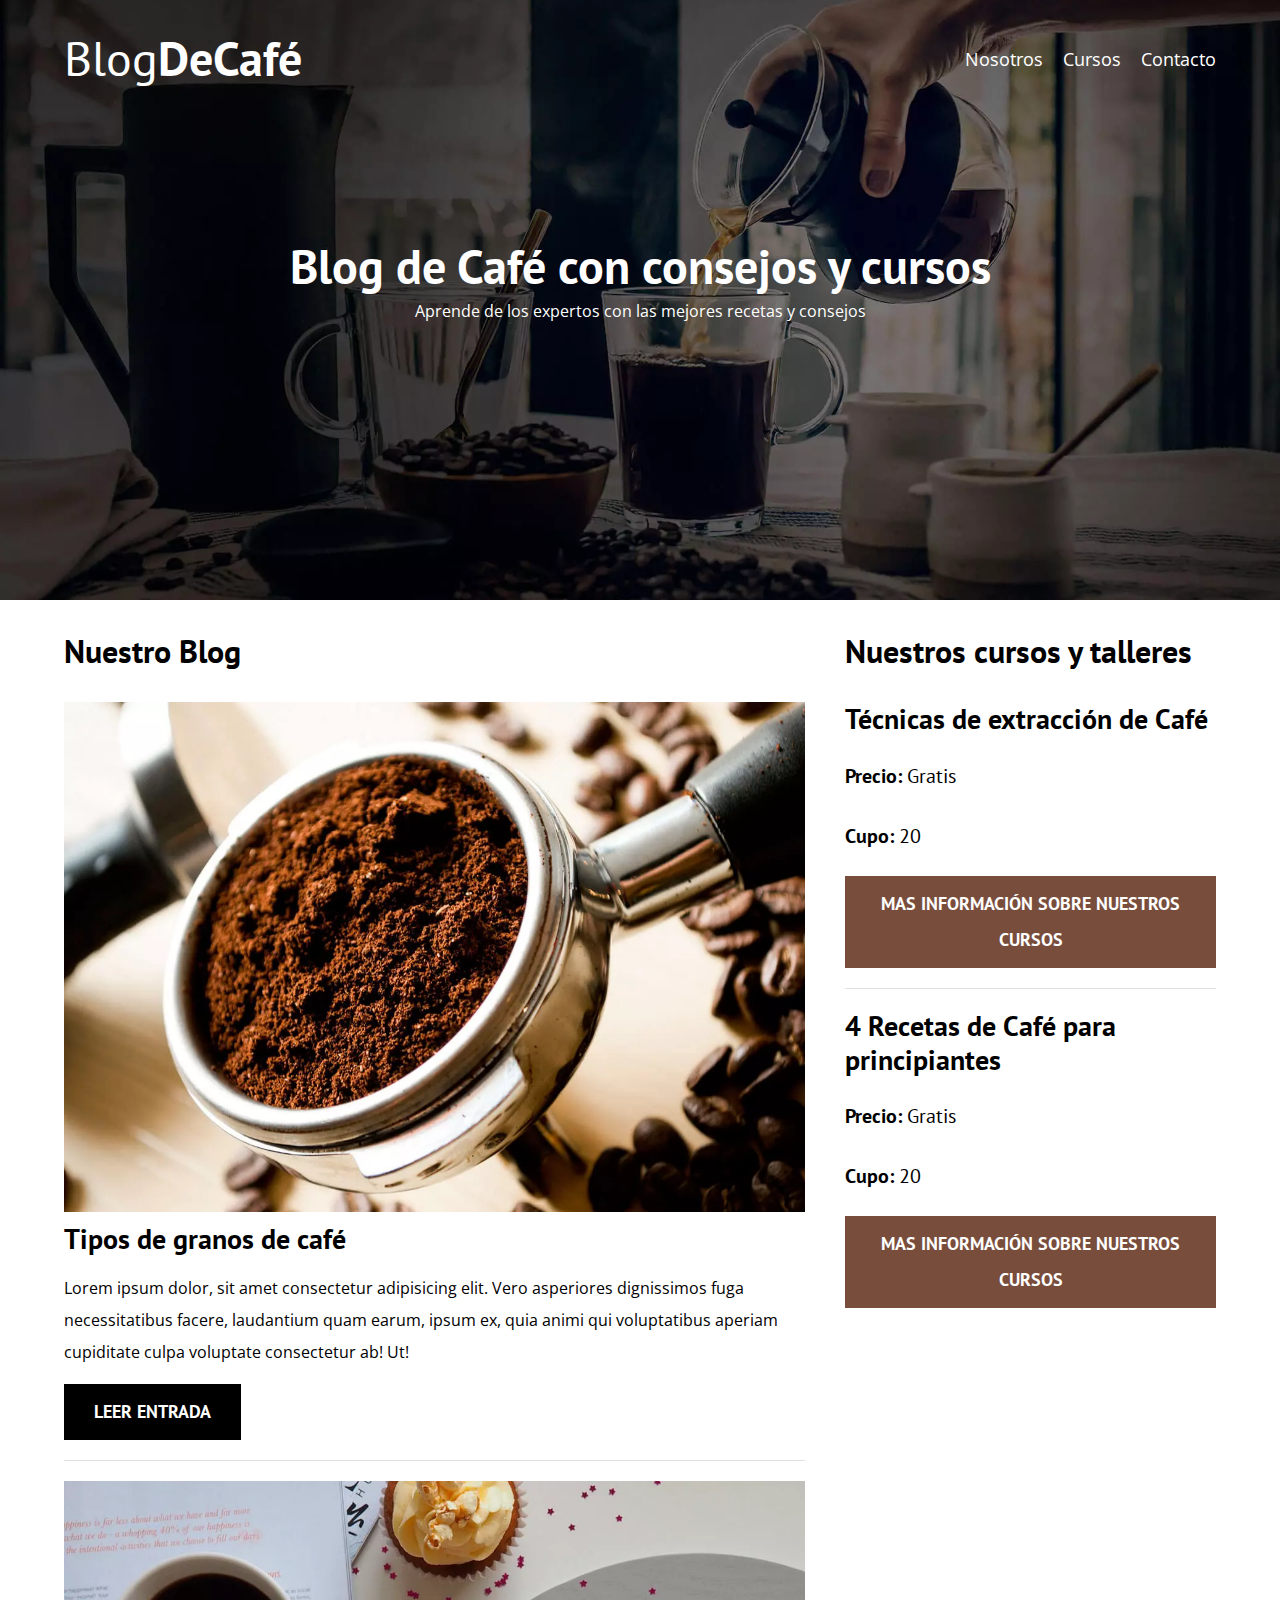
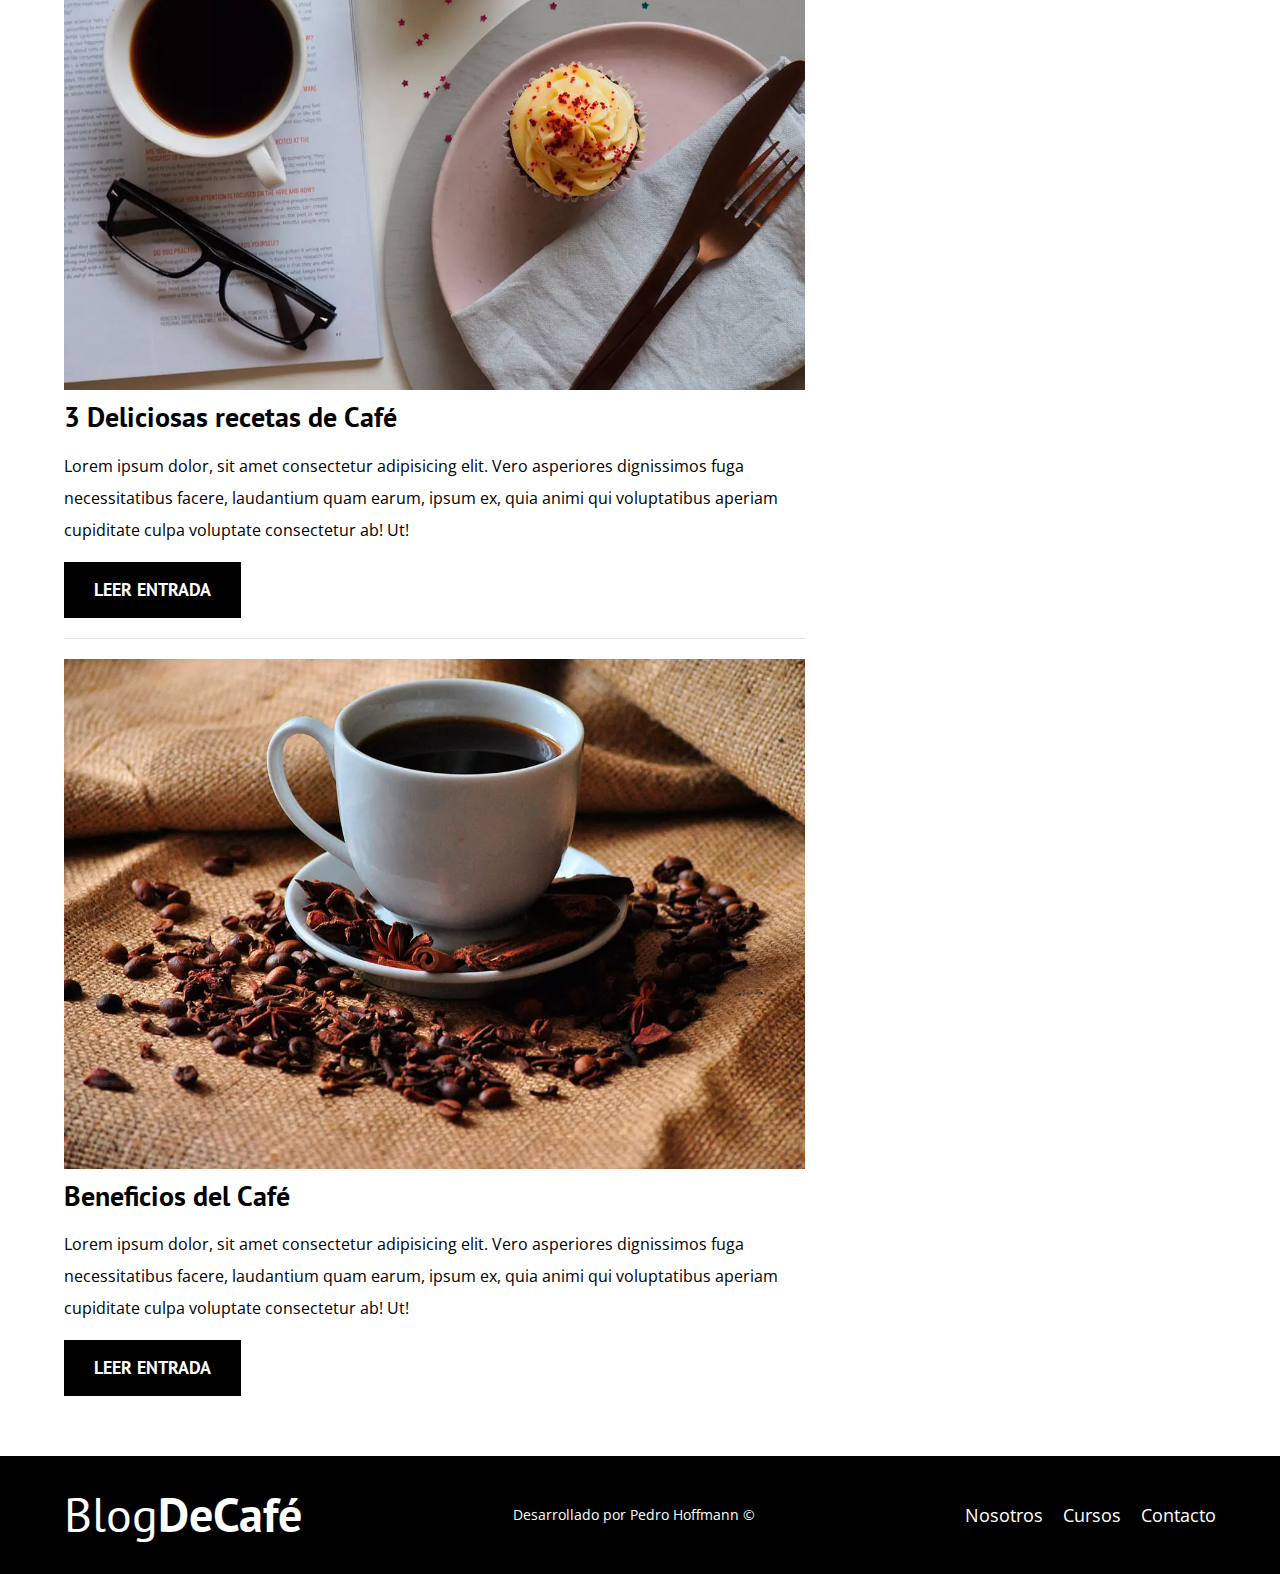
<file: index.html>
<!DOCTYPE html>
<html lang="en">
<head>
    <meta charset="UTF-8">
    <meta name="viewport" content="width=device-width, initial-scale=1.0">
    <title>Blog de Café</title>
    <meta name="description" content="Pagina Web de Blog de Café">

    <!-- Prefetch -->
    <link rel="prefetch" href="nosotros.html" as="document">
    <meta http-equiv="X-UA-Compatible" content="IE=edge">
    <!-- Preload -->
    <link rel="preload" href="css/normalize.css" as="style">
    <link rel="stylesheet" href="css/normalize.css">

    <link rel="preload" href="css/styles.css" as="style">
    <link rel="stylesheet" href="css/styles.css">

    <link rel="preload" href="https://fonts.googleapis.com/css2?family=Open+Sans&family=PT+Sans:wght@400;700&display=swap" crossorigin="crossorigin" as="font" >
    <link href="https://fonts.googleapis.com/css2?family=Open+Sans&family=PT+Sans:wght@400;700&display=swap" rel="stylesheet">
    
</head>
<body>
    
    <header class="header">
        <div class="contenedor">
            <div class="barra">
                <a class="logo" href="index.html" >
                    <h1 class="logo__nombre no-margin centrar-texto">Blog<span class="logo__bold">DeCafé</span></h1>
                </a>
                <nav class="navegacion">
                    <a href="nosotros.html" class="navegacion__enlace">Nosotros</a>
                    <a href="cursos.html" class="navegacion__enlace">Cursos</a>
                    <a href="contacto.html" class="navegacion__enlace">Contacto</a>
                </nav>
                
            </div>
        </div>       

        <div class="header_texto">
            <h1 class="no-margin">Blog de Café con consejos y cursos</h1>
            <p class="no-margin">Aprende de los expertos con las mejores recetas y consejos</p>
        </div>
    </header>

    <div class="contenedor contenido-principal">
        <main class="blog">
            <h3>Nuestro Blog</h3>

            <article class="entrada">
                <div class="entrada__imagen">
                    <picture>
                        <source loading="lazy" srcset="img/blog1.webp" type="image/webp">
                        <img loading="lazy" src="/img/blog1.jpg" alt="imagen blog">
                    </picture>    
                </div>

                <div class="entrada__contenido">
                    <h4 class="no-margin">Tipos de granos de café</h4>
                    <p>Lorem ipsum dolor, sit amet consectetur adipisicing elit. Vero asperiores dignissimos fuga necessitatibus facere, laudantium quam earum, ipsum ex, quia animi qui voluptatibus aperiam cupiditate culpa voluptate consectetur ab! Ut!</p>
                    <a href="entrada.html" class="boton boton--primario">Leer Entrada</a>
                </div>
            </article> <!--Entrada Blog 1-->

            <article class="entrada">
                <div class="entrada__imagen">
                    <picture>
                        <source loading="lazy" srcset="img/blog2.webp" type="image/webp">
                        <img loading="lazy" src="/img/blog2.jpg" alt="imagen blog">
                    </picture>
                </div>

                <div class="entrada__contenido">
                    <h4 class="no-margin">3 Deliciosas recetas de Café</h4>
                    <p>Lorem ipsum dolor, sit amet consectetur adipisicing elit. Vero asperiores dignissimos fuga necessitatibus facere, laudantium quam earum, ipsum ex, quia animi qui voluptatibus aperiam cupiditate culpa voluptate consectetur ab! Ut!</p>
                    <a href="entrada2.html" class="boton boton--primario">Leer Entrada</a>
                </div>
            </article> <!--Entrada Blog 2-->

            <article class="entrada">
                <div class="entrada__imagen">
                    <picture>
                        <source loading="lazy" srcset="img/blog3.webp" type="image/webp">
                        <img loading="lazy" src="/img/blog3.jpg" alt="imagen blog">
                    </picture>
                </div>

                <div class="entrada__contenido">
                    <h4 class="no-margin">Beneficios del Café</h4>
                    <p>Lorem ipsum dolor, sit amet consectetur adipisicing elit. Vero asperiores dignissimos fuga necessitatibus facere, laudantium quam earum, ipsum ex, quia animi qui voluptatibus aperiam cupiditate culpa voluptate consectetur ab! Ut!</p>
                    <a href="entrada3.html" class="boton boton--primario">Leer Entrada</a>
                </div>
            </article> <!--Entrada Blog 3-->
        </main>

        <aside class="sidebar">
            <h3>Nuestros cursos y talleres</h3>

            <ul class="cursos no-padding">
                <li class="widget-curso">
                    <h4 class="no-margin">Técnicas de extracción de Café</h4>
                    <p class="widget-curso__label">Precio:
                        <span class="widget-curso__info">Gratis</span>
                    </p>
                    <p class="widget-curso__label">Cupo:
                        <span class="widget-curso__info">20</span>
                    </p>
                    <a href="entrada.html" class="boton boton--secundario">Mas Información sobre nuestros cursos</a>
                </li>

                <li class="widget-curso">
                    <h4 class="no-margin">4 Recetas de Café para principiantes</h4>
                    <p class="widget-curso__label">Precio:
                        <span class="widget-curso__info">Gratis</span>
                    </p>
                    <p class="widget-curso__label">Cupo:
                        <span class="widget-curso__info">20</span>
                    </p>
                    <a href="entrada.html" class="boton boton--secundario">Mas Información sobre nuestros cursos</a>
                </li>
            </ul>
        </aside>
    </div>

    <footer class="footer">
        <div class="contenedor">
            <div class="barra">
                <a class="logo" href="index.html" >
                    <h1 class="logo__nombre no-margin centrar-texto">Blog<span class="logo__bold">DeCafé</span></h1>
                </a>
                <div class="copyright">
                    <p>Desarrollado por Pedro Hoffmann &copy;</p>
                </div>
                <nav class="navegacion">
                    <a href="nosotros.html" class="navegacion__enlace">Nosotros</a>
                    <a href="cursos.html" class="navegacion__enlace">Cursos</a>
                    <a href="contacto.html" class="navegacion__enlace">Contacto</a>
                </nav>
                
            </div>
        </div>
    </footer>

    <script src="js/modernizr.js"></script>

</body>
</html>
</file>
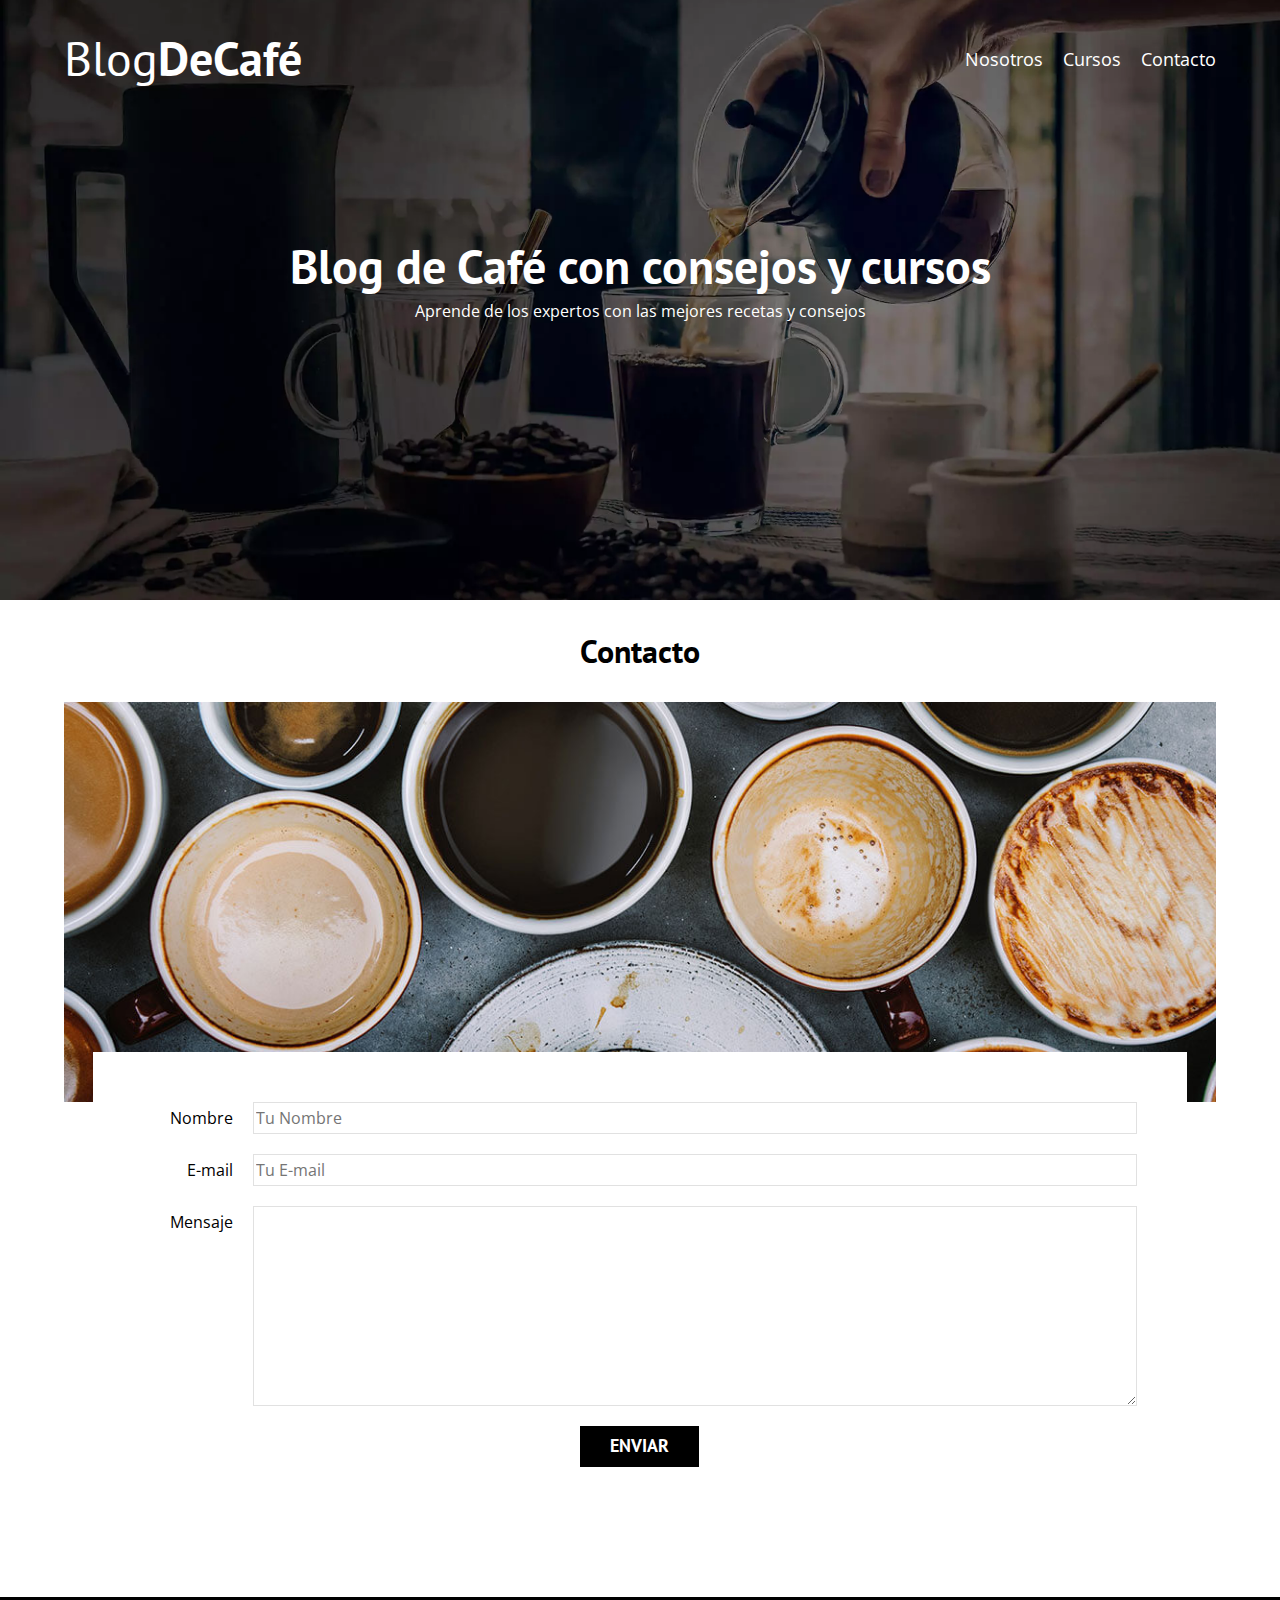
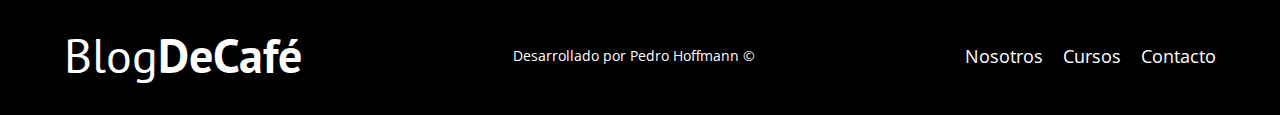
<file: contacto.html>
<!DOCTYPE html>
<html lang="en">
<head>
    <meta charset="UTF-8">
    <meta http-equiv="X-UA-Compatible" content="IE=edge">
    <meta name="viewport" content="width=device-width, initial-scale=1.0">
    <title>Blog de Café</title>
    <link rel="stylesheet" href="css/normalize.css">
    <link rel="stylesheet" href="css/styles.css">
    <link rel="preconnect" href="https://fonts.googleapis.com">
    <link rel="preconnect" href="https://fonts.gstatic.com" crossorigin>
    <link href="https://fonts.googleapis.com/css2?family=Open+Sans&family=PT+Sans:wght@400;700&display=swap" rel="stylesheet">
</head>
<body>
    
    <header class="header">
        <div class="contenedor">
            <div class="barra">
                <a class="logo" href="index.html" >
                    <h1 class="logo__nombre no-margin centrar-texto">Blog<span class="logo__bold">DeCafé</span></h1>
                </a>
                <nav class="navegacion">
                    <a href="nosotros.html" class="navegacion__enlace">Nosotros</a>
                    <a href="cursos.html" class="navegacion__enlace">Cursos</a>
                    <a href="contacto.html" class="navegacion__enlace">Contacto</a>
                </nav>
                
            </div>
        </div>       

        <div class="header_texto">
            <h1 class="no-margin">Blog de Café con consejos y cursos</h1>
            <p class="no-margin">Aprende de los expertos con las mejores recetas y consejos</p>
        </div>
    </header>

    <main class="contenedor">
        <h3 class="centrar-texto">Contacto</h3>

        <div class="contacto-bg"></div>
        
        <form class="formulario">
            <div class="campo">
                <label class="campo__label" for="nombre">Nombre</label>
                <input class="campo__field" type="text" placeholder="Tu Nombre" id="nombre">
            </div>

            <div class="campo">
                <label class="campo__label" for="email">E-mail</label>
                <input class="campo__field" type="email" placeholder="Tu E-mail" id="email">
            </div>

            <div class="campo">
                <label class="campo__label" for="mensaje">Mensaje</label>
                <textarea class="campo__field campo__field--textarea" id="mensaje"></textarea>
            </div>

            <div class="campo boton--formulario">
                <input type="submit" value="Enviar" class="boton boton--primario">
            </div>
        </form>
        
    </main>

    <footer class="footer">
        <div class="contenedor">
            <div class="barra">
                <a class="logo" href="index.html" >
                    <h1 class="logo__nombre no-margin centrar-texto">Blog<span class="logo__bold">DeCafé</span></h1>
                </a>
                <div class="copyright">
                    <p>Desarrollado por Pedro Hoffmann &copy;</p>
                </div>
                <nav class="navegacion">
                    <a href="nosotros.html" class="navegacion__enlace">Nosotros</a>
                    <a href="cursos.html" class="navegacion__enlace">Cursos</a>
                    <a href="contacto.html" class="navegacion__enlace">Contacto</a>
                </nav>
                
            </div>
        </div>
    </footer>

    <script src="js/modernizr.js"></script>
</body>
</html>
</file>
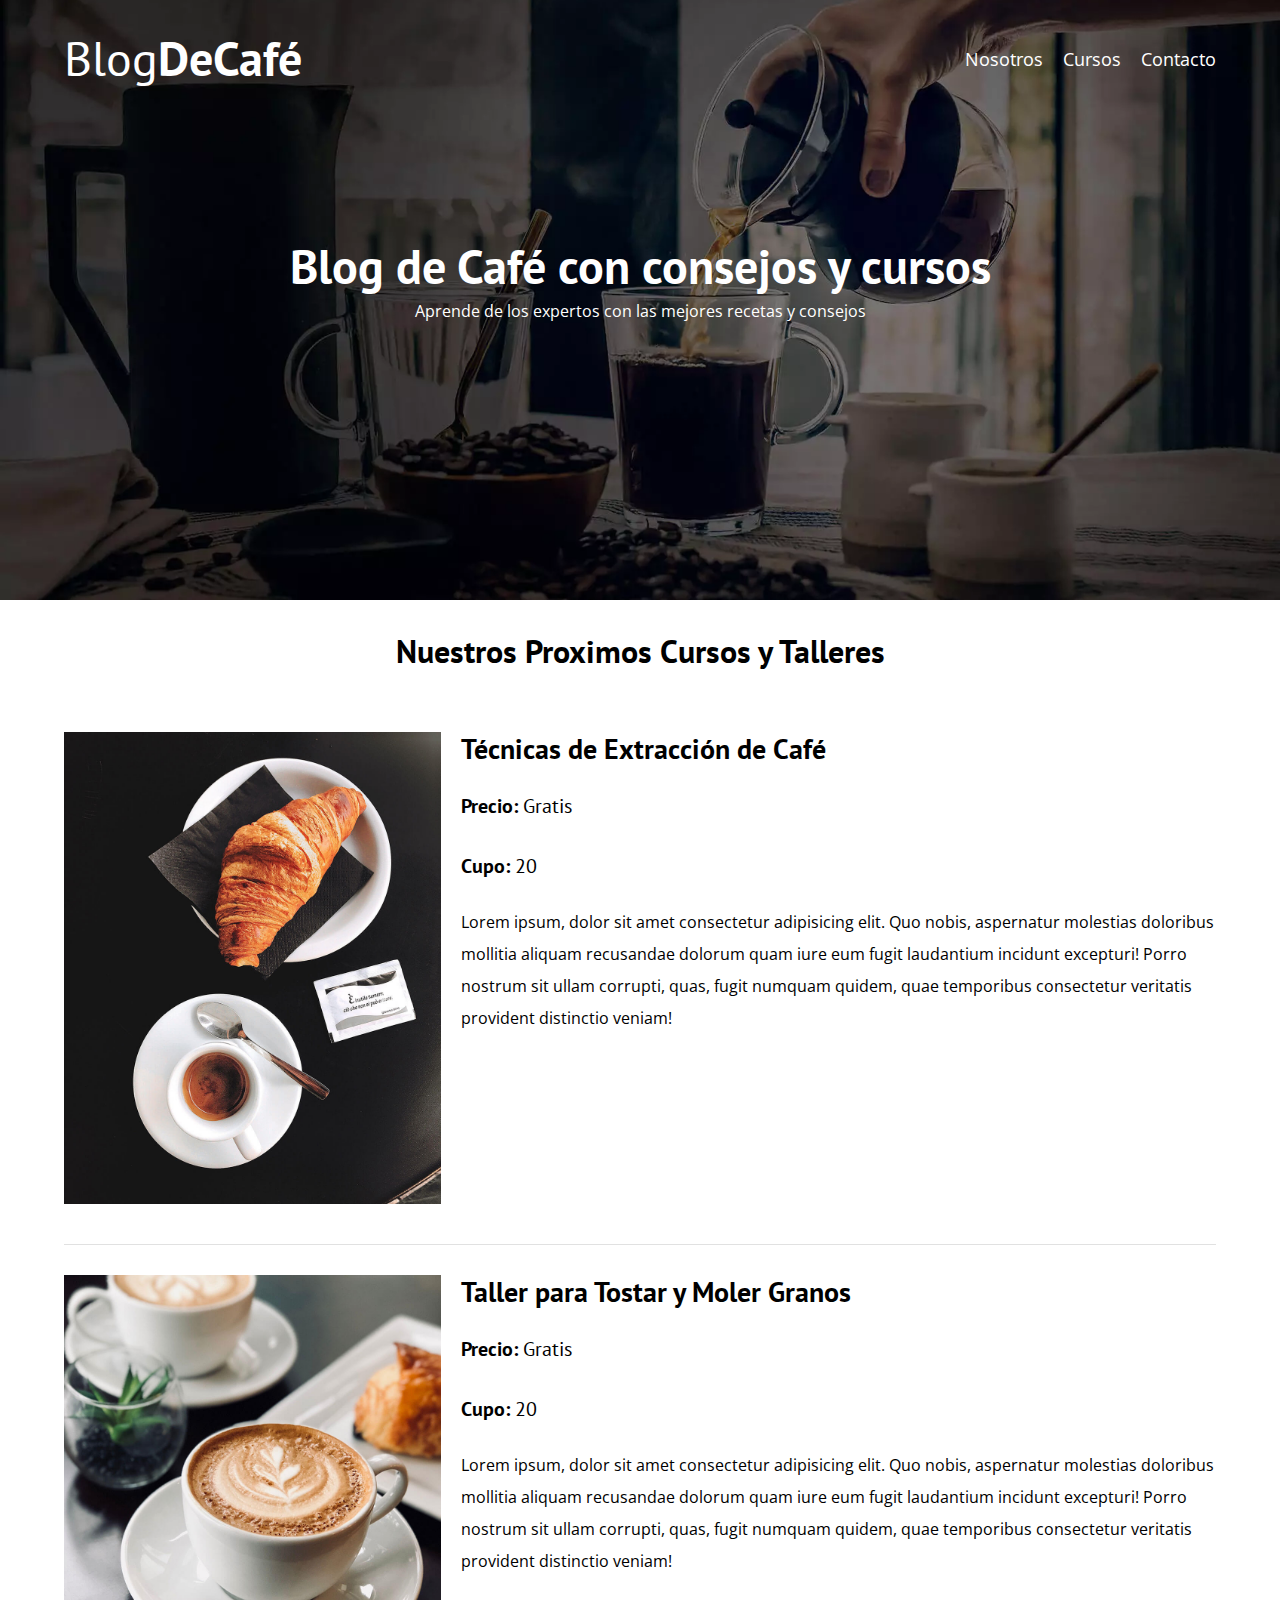
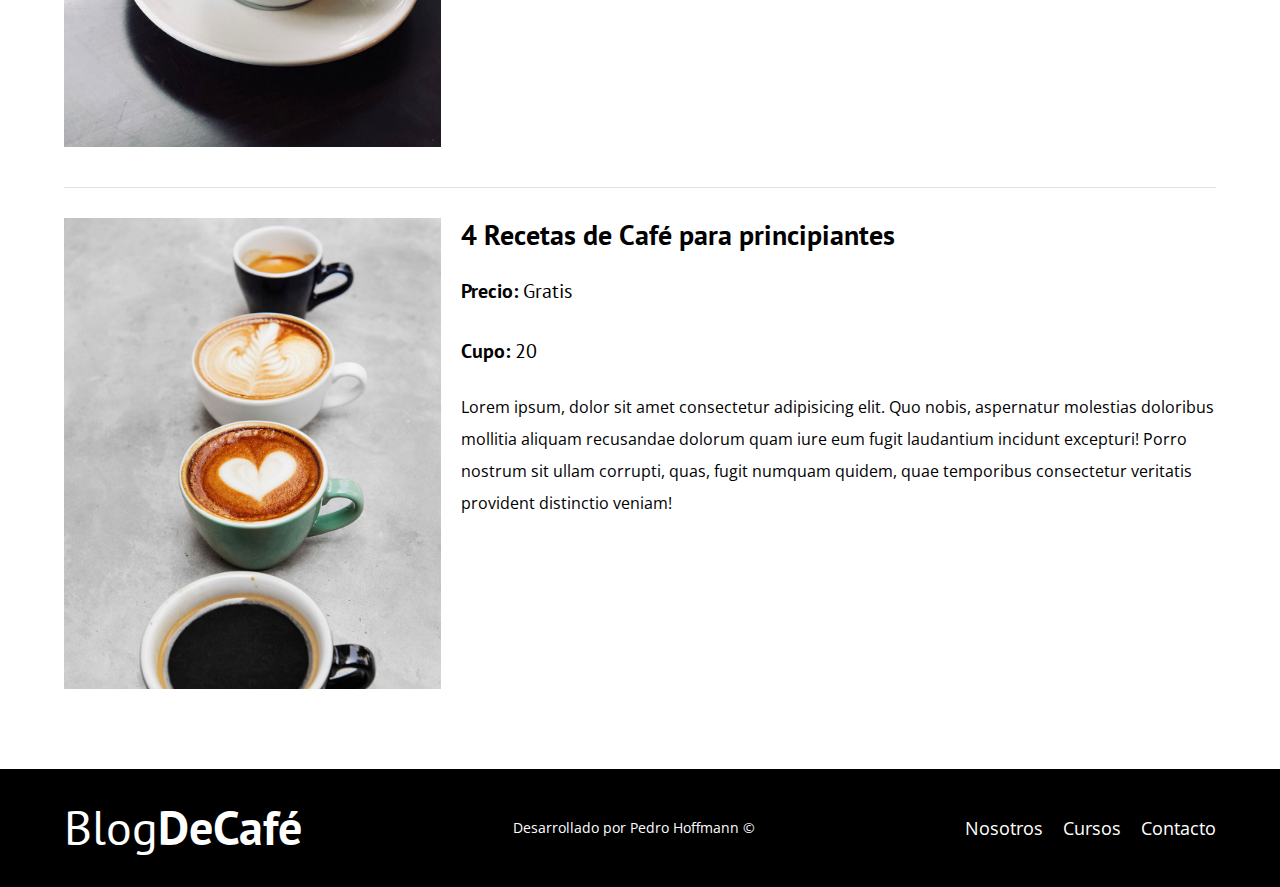
<file: cursos.html>
<!DOCTYPE html>
<html lang="en">
<head>
    <meta charset="UTF-8">
    <meta http-equiv="X-UA-Compatible" content="IE=edge">
    <meta name="viewport" content="width=device-width, initial-scale=1.0">
    <title>Blog de Café</title>
    <link rel="stylesheet" href="css/normalize.css">
    <link rel="stylesheet" href="css/styles.css">
    <link rel="preconnect" href="https://fonts.googleapis.com">
    <link rel="preconnect" href="https://fonts.gstatic.com" crossorigin>
    <link href="https://fonts.googleapis.com/css2?family=Open+Sans&family=PT+Sans:wght@400;700&display=swap" rel="stylesheet">
</head>
<body>
    
    <header class="header">
        <div class="contenedor">
            <div class="barra">
                <a class="logo" href="index.html" >
                    <h1 class="logo__nombre no-margin centrar-texto">Blog<span class="logo__bold">DeCafé</span></h1>
                </a>
                <nav class="navegacion">
                    <a href="nosotros.html" class="navegacion__enlace">Nosotros</a>
                    <a href="cursos.html" class="navegacion__enlace">Cursos</a>
                    <a href="contacto.html" class="navegacion__enlace">Contacto</a>
                </nav>
                
            </div>
        </div>       

        <div class="header_texto">
            <h1 class="no-margin">Blog de Café con consejos y cursos</h1>
            <p class="no-margin">Aprende de los expertos con las mejores recetas y consejos</p>
        </div>
    </header>

    <main class="contenedor">
        <h3 class="centrar-texto">Nuestros Proximos Cursos y Talleres</h3>

        <div class="curso">
            <div class="curso__imagen">
                <img src="img/curso1.jpg" alt="imagen del curso">
            </div>

            <div class="curso__informacion">
                <h4 class="no-margin">Técnicas de Extracción de Café</h4>

                <p class="curso__label">Precio:
                    <span class="curso__info">Gratis</span>
                </p>
                <p class="curso__label">Cupo:
                    <span class="curso__info">20</span>
                </p>
                <p class="curso__descripcion">
                    Lorem ipsum, dolor sit amet consectetur adipisicing elit. Quo nobis, aspernatur molestias doloribus mollitia aliquam recusandae dolorum quam iure eum fugit laudantium incidunt excepturi! Porro nostrum sit ullam corrupti, quas, fugit numquam quidem, quae temporibus consectetur veritatis provident distinctio veniam!
                </p>
            </div><!--.curso__informacion-->

        </div> <!--.curso-->

        <div class="curso">
            <div class="curso__imagen">
                <img src="img/curso2.jpg" alt="imagen del curso">
            </div>

            <div class="curso__informacion">
                <h4 class="no-margin">Taller para Tostar y Moler Granos</h4>

                <p class="curso__label">Precio:
                    <span class="curso__info">Gratis</span>
                </p>
                <p class="curso__label">Cupo:
                    <span class="curso__info">20</span>
                </p>
                <p class="curso__descripcion">
                    Lorem ipsum, dolor sit amet consectetur adipisicing elit. Quo nobis, aspernatur molestias doloribus mollitia aliquam recusandae dolorum quam iure eum fugit laudantium incidunt excepturi! Porro nostrum sit ullam corrupti, quas, fugit numquam quidem, quae temporibus consectetur veritatis provident distinctio veniam!
                </p>
            </div><!--.curso__informacion-->

        </div> <!--.curso-->

        <div class="curso">
            <div class="curso__imagen">
                <img src="img/curso3.jpg" alt="imagen del curso">
            </div>

            <div class="curso__informacion">
                <h4 class="no-margin">4 Recetas de Café para principiantes</h4>

                <p class="curso__label">Precio:
                    <span class="curso__info">Gratis</span>
                </p>
                <p class="curso__label">Cupo:
                    <span class="curso__info">20</span>
                </p>
                <p class="curso__descripcion">
                    Lorem ipsum, dolor sit amet consectetur adipisicing elit. Quo nobis, aspernatur molestias doloribus mollitia aliquam recusandae dolorum quam iure eum fugit laudantium incidunt excepturi! Porro nostrum sit ullam corrupti, quas, fugit numquam quidem, quae temporibus consectetur veritatis provident distinctio veniam!
                </p>
            </div><!--.curso__informacion-->

        </div> <!--.curso-->
        
    </main>

    <footer class="footer">
        <div class="contenedor">
            <div class="barra">
                <a class="logo" href="index.html" >
                    <h1 class="logo__nombre no-margin centrar-texto">Blog<span class="logo__bold">DeCafé</span></h1>
                </a>
                <div class="copyright">
                    <p>Desarrollado por Pedro Hoffmann &copy;</p>
                </div>
                <nav class="navegacion">
                    <a href="nosotros.html" class="navegacion__enlace">Nosotros</a>
                    <a href="cursos.html" class="navegacion__enlace">Cursos</a>
                    <a href="contacto.html" class="navegacion__enlace">Contacto</a>
                </nav>
                
            </div>
        </div>
    </footer>

    <script src="js/modernizr.js"></script>
</body>
</html>
</file>
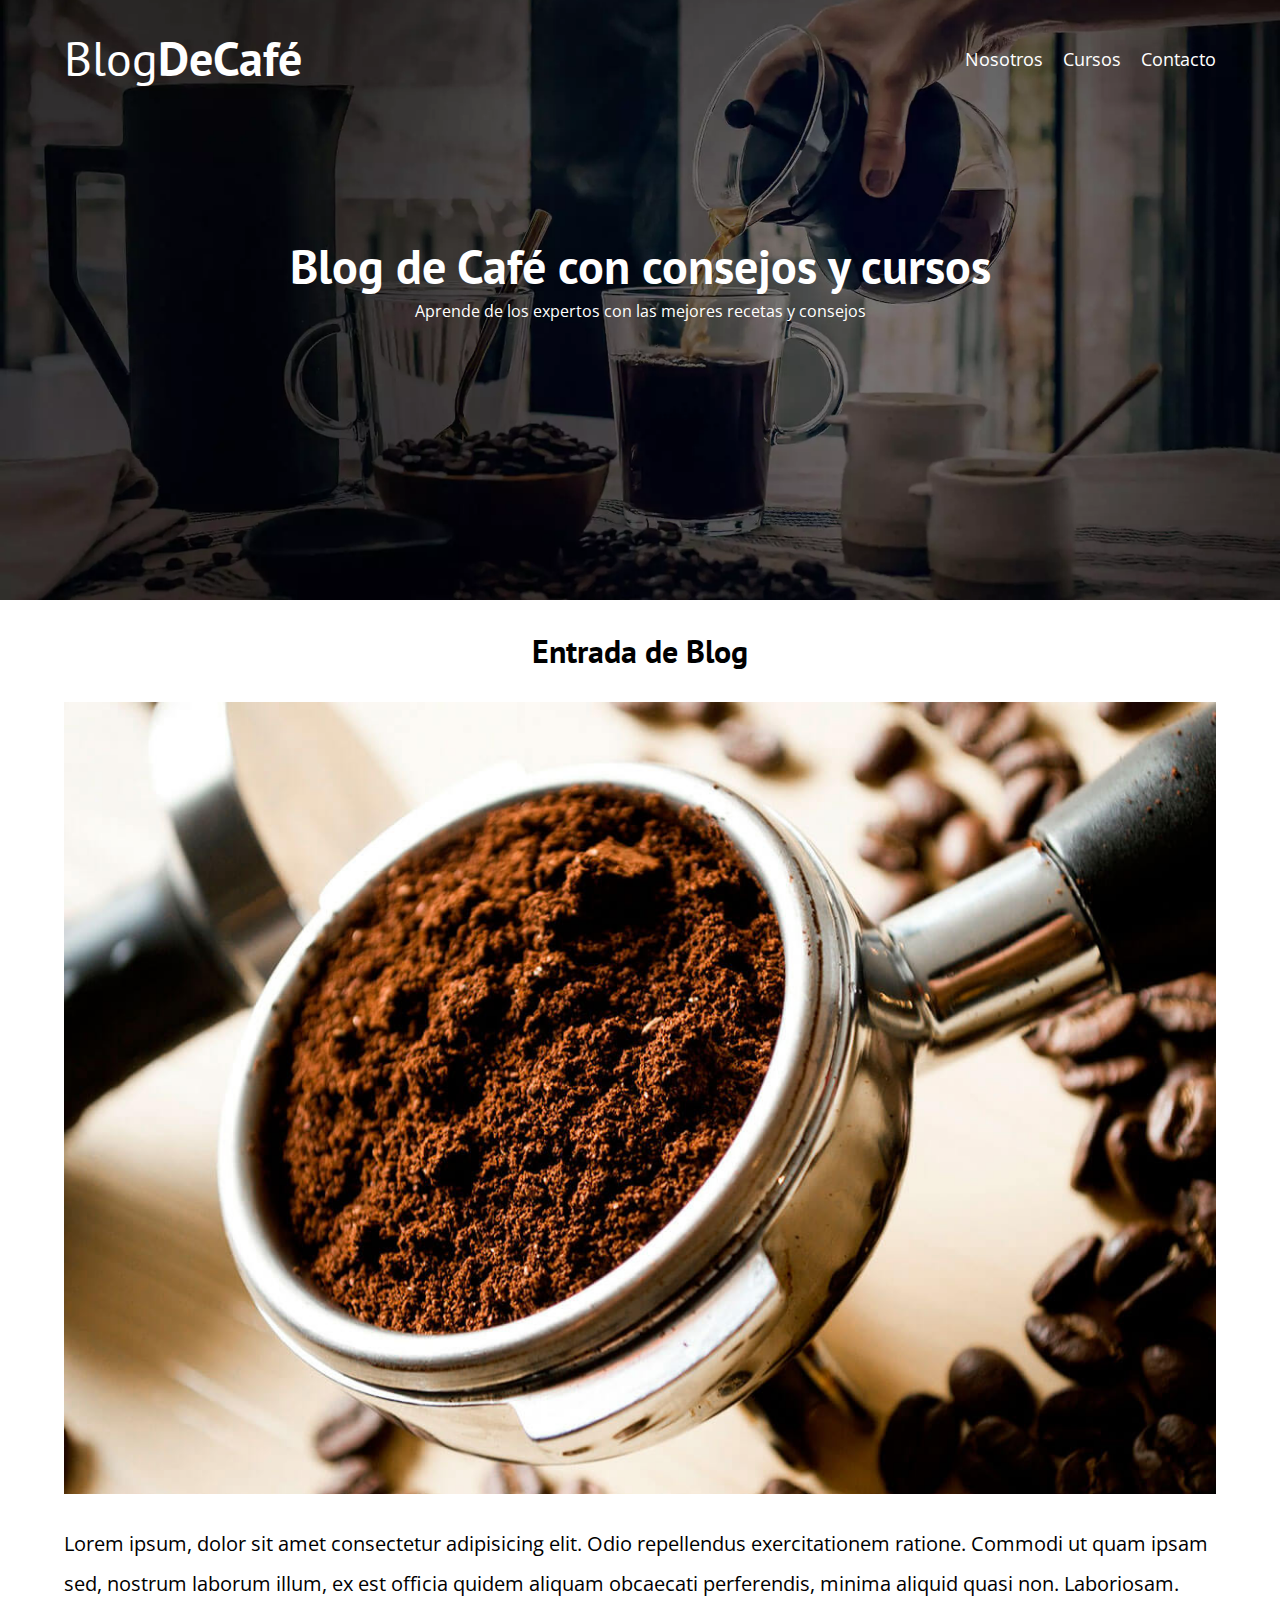
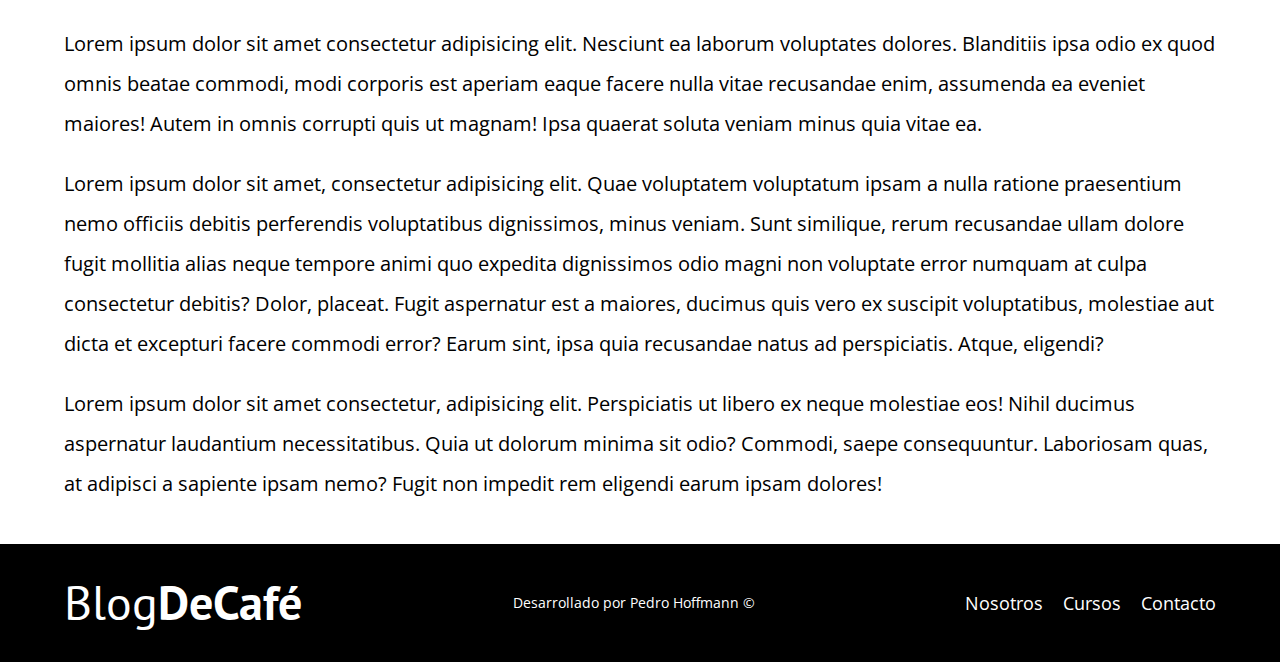
<file: entrada.html>
<!DOCTYPE html>
<html lang="en">
<head>
    <meta charset="UTF-8">
    <meta http-equiv="X-UA-Compatible" content="IE=edge">
    <meta name="viewport" content="width=device-width, initial-scale=1.0">
    <title>Blog de Café</title>
    <link rel="stylesheet" href="css/normalize.css">
    <link rel="stylesheet" href="css/styles.css">
    <link rel="preconnect" href="https://fonts.googleapis.com">
    <link rel="preconnect" href="https://fonts.gstatic.com" crossorigin>
    <link href="https://fonts.googleapis.com/css2?family=Open+Sans&family=PT+Sans:wght@400;700&display=swap" rel="stylesheet">
</head>
<body>
    
    <header class="header">
        <div class="contenedor">
            <div class="barra">
                <a class="logo" href="index.html" >
                    <h1 class="logo__nombre no-margin centrar-texto">Blog<span class="logo__bold">DeCafé</span></h1>
                </a>
                <nav class="navegacion">
                    <a href="nosotros.html" class="navegacion__enlace">Nosotros</a>
                    <a href="cursos.html" class="navegacion__enlace">Cursos</a>
                    <a href="contacto.html" class="navegacion__enlace">Contacto</a>
                </nav>
                
            </div>
        </div>       

        <div class="header_texto">
            <h1 class="no-margin">Blog de Café con consejos y cursos</h1>
            <p class="no-margin">Aprende de los expertos con las mejores recetas y consejos</p>
        </div>
    </header>

    <main class="contenedor">
        <h3 class="centrar-texto">Entrada de Blog</h3>
        <div class="entrada__imagen">
            <img src="img/blog1.jpg" alt="imagen de entrada1">
        </div>
        <div class="entrada__texto">
            <p>Lorem ipsum, dolor sit amet consectetur adipisicing elit. Odio repellendus exercitationem ratione. Commodi ut quam ipsam sed, nostrum laborum illum, ex est officia quidem aliquam obcaecati perferendis, minima aliquid quasi non. Laboriosam.</p>

            <p>Lorem ipsum dolor sit amet consectetur adipisicing elit. Nesciunt ea laborum voluptates dolores. Blanditiis ipsa odio ex quod omnis beatae commodi, modi corporis est aperiam eaque facere nulla vitae recusandae enim, assumenda ea eveniet maiores! Autem in omnis corrupti quis ut magnam! Ipsa quaerat soluta veniam minus quia vitae ea.</p>

            <p>Lorem ipsum dolor sit amet, consectetur adipisicing elit. Quae voluptatem voluptatum ipsam a nulla ratione praesentium nemo officiis debitis perferendis voluptatibus dignissimos, minus veniam. Sunt similique, rerum recusandae ullam dolore fugit mollitia alias neque tempore animi quo expedita dignissimos odio magni non voluptate error numquam at culpa consectetur debitis? Dolor, placeat. Fugit aspernatur est a maiores, ducimus quis vero ex suscipit voluptatibus, molestiae aut dicta et excepturi facere commodi error? Earum sint, ipsa quia recusandae natus ad perspiciatis. Atque, eligendi?</p>

            <p>Lorem ipsum dolor sit amet consectetur, adipisicing elit. Perspiciatis ut libero ex neque molestiae eos! Nihil ducimus aspernatur laudantium necessitatibus. Quia ut dolorum minima sit odio? Commodi, saepe consequuntur. Laboriosam quas, at adipisci a sapiente ipsam nemo? Fugit non impedit rem eligendi earum ipsam dolores!</p>
            
        </div>
    </main>

    <footer class="footer">
        <div class="contenedor">
            <div class="barra">
                <a class="logo" href="index.html" >
                    <h1 class="logo__nombre no-margin centrar-texto">Blog<span class="logo__bold">DeCafé</span></h1>
                </a>
                <div class="copyright">
                    <p>Desarrollado por Pedro Hoffmann &copy;</p>
                </div>
                <nav class="navegacion">
                    <a href="nosotros.html" class="navegacion__enlace">Nosotros</a>
                    <a href="cursos.html" class="navegacion__enlace">Cursos</a>
                    <a href="contacto.html" class="navegacion__enlace">Contacto</a>
                </nav>
                
            </div>
        </div>
    </footer>

    <script src="js/modernizr.js"></script>
</body>
</html>
</file>
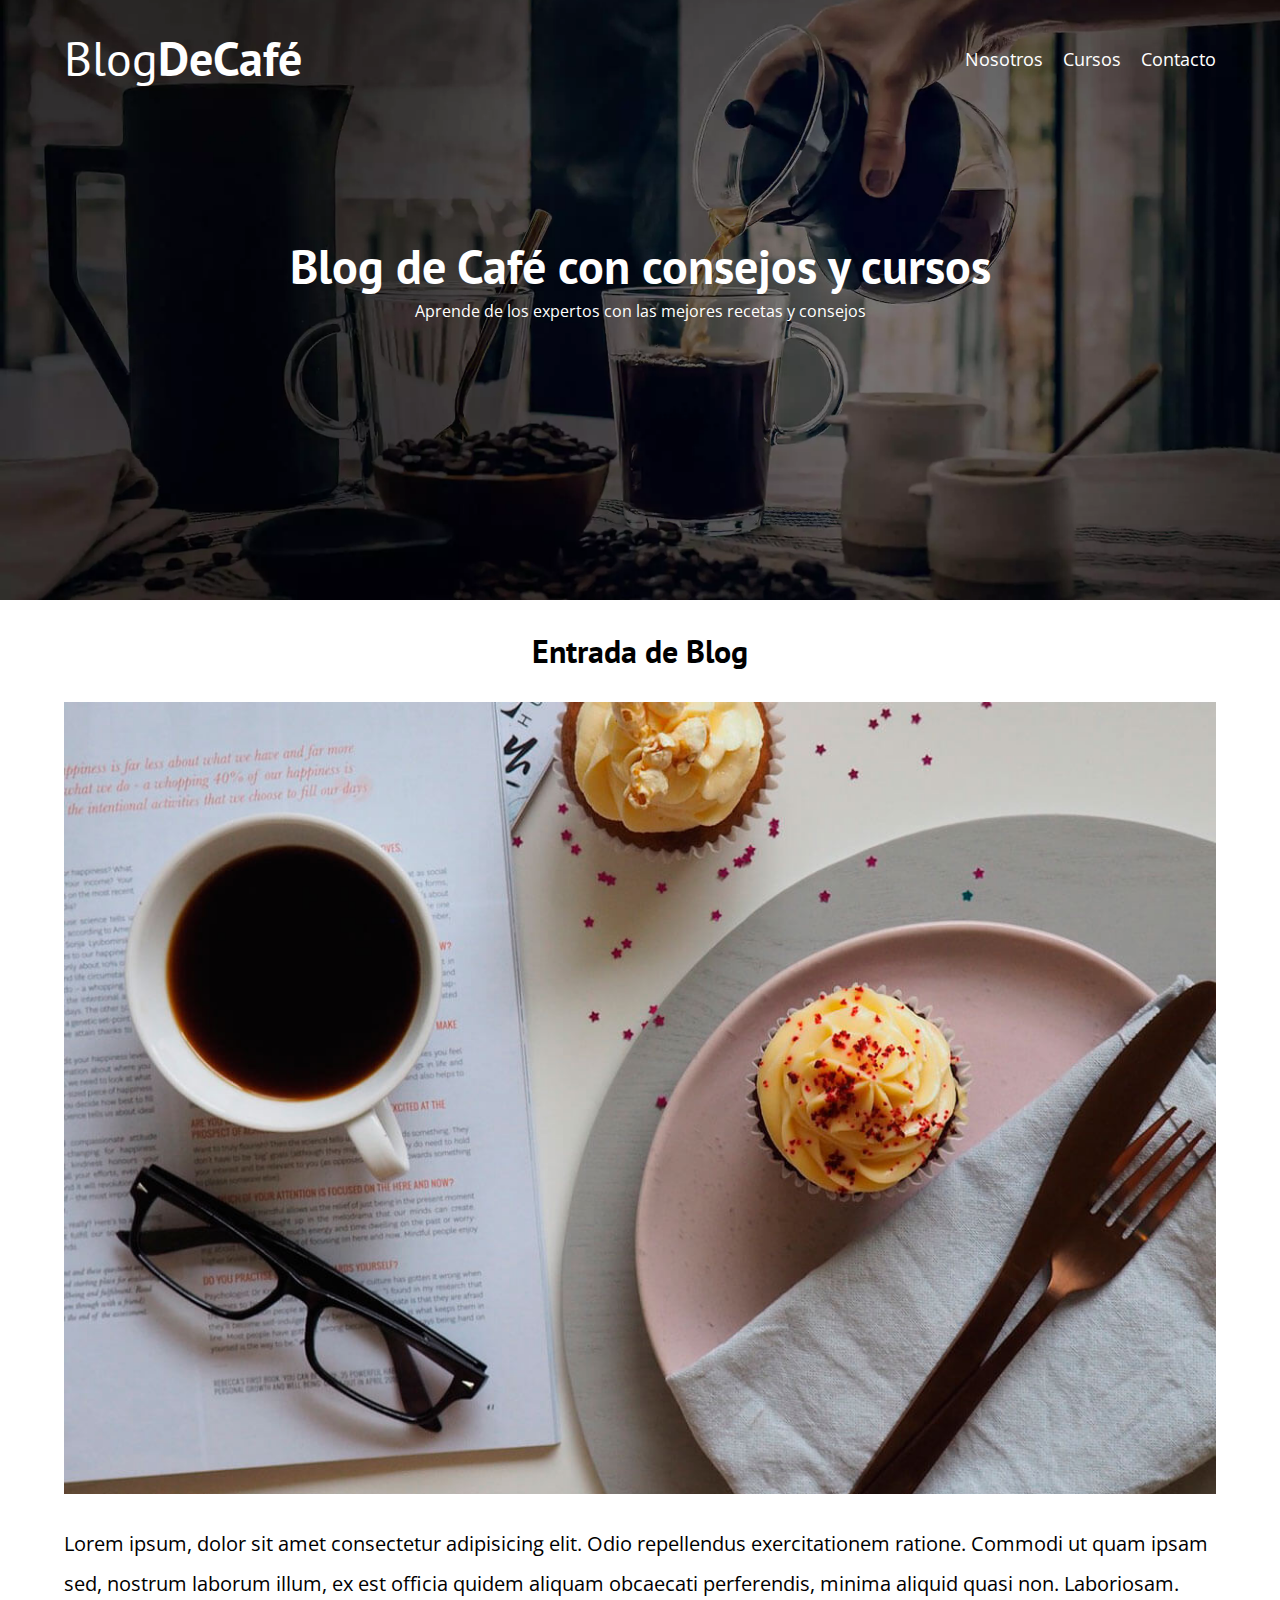
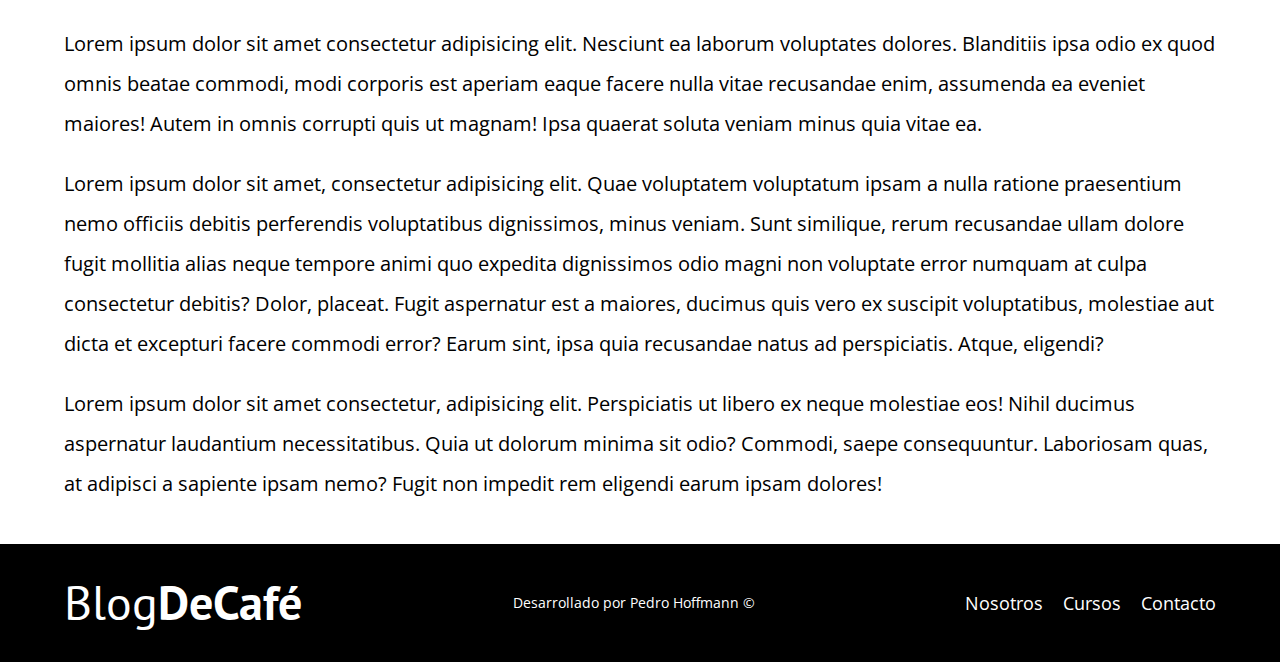
<file: entrada2.html>
<!DOCTYPE html>
<html lang="en">
<head>
    <meta charset="UTF-8">
    <meta http-equiv="X-UA-Compatible" content="IE=edge">
    <meta name="viewport" content="width=device-width, initial-scale=1.0">
    <title>Blog de Café</title>
    <link rel="stylesheet" href="css/normalize.css">
    <link rel="stylesheet" href="css/styles.css">
    <link rel="preconnect" href="https://fonts.googleapis.com">
    <link rel="preconnect" href="https://fonts.gstatic.com" crossorigin>
    <link href="https://fonts.googleapis.com/css2?family=Open+Sans&family=PT+Sans:wght@400;700&display=swap" rel="stylesheet">
</head>
<body>
    
    <header class="header">
        <div class="contenedor">
            <div class="barra">
                <a class="logo" href="index.html" >
                    <h1 class="logo__nombre no-margin centrar-texto">Blog<span class="logo__bold">DeCafé</span></h1>
                </a>
                <nav class="navegacion">
                    <a href="nosotros.html" class="navegacion__enlace">Nosotros</a>
                    <a href="cursos.html" class="navegacion__enlace">Cursos</a>
                    <a href="contacto.html" class="navegacion__enlace">Contacto</a>
                </nav>
                
            </div>
        </div>       

        <div class="header_texto">
            <h1 class="no-margin">Blog de Café con consejos y cursos</h1>
            <p class="no-margin">Aprende de los expertos con las mejores recetas y consejos</p>
        </div>
    </header>

    <main class="contenedor">
        <h3 class="centrar-texto">Entrada de Blog</h3>
        <div class="entrada__imagen">
            <img src="img/blog2.jpg" alt="imagen de entrada1">
        </div>
        <div class="entrada__texto">
            <p>Lorem ipsum, dolor sit amet consectetur adipisicing elit. Odio repellendus exercitationem ratione. Commodi ut quam ipsam sed, nostrum laborum illum, ex est officia quidem aliquam obcaecati perferendis, minima aliquid quasi non. Laboriosam.</p>
            
            <p>Lorem ipsum dolor sit amet consectetur adipisicing elit. Nesciunt ea laborum voluptates dolores. Blanditiis ipsa odio ex quod omnis beatae commodi, modi corporis est aperiam eaque facere nulla vitae recusandae enim, assumenda ea eveniet maiores! Autem in omnis corrupti quis ut magnam! Ipsa quaerat soluta veniam minus quia vitae ea.</p>

            <p>Lorem ipsum dolor sit amet, consectetur adipisicing elit. Quae voluptatem voluptatum ipsam a nulla ratione praesentium nemo officiis debitis perferendis voluptatibus dignissimos, minus veniam. Sunt similique, rerum recusandae ullam dolore fugit mollitia alias neque tempore animi quo expedita dignissimos odio magni non voluptate error numquam at culpa consectetur debitis? Dolor, placeat. Fugit aspernatur est a maiores, ducimus quis vero ex suscipit voluptatibus, molestiae aut dicta et excepturi facere commodi error? Earum sint, ipsa quia recusandae natus ad perspiciatis. Atque, eligendi?</p>

            <p>Lorem ipsum dolor sit amet consectetur, adipisicing elit. Perspiciatis ut libero ex neque molestiae eos! Nihil ducimus aspernatur laudantium necessitatibus. Quia ut dolorum minima sit odio? Commodi, saepe consequuntur. Laboriosam quas, at adipisci a sapiente ipsam nemo? Fugit non impedit rem eligendi earum ipsam dolores!</p>

        </div>
    </main>

    <footer class="footer">
        <div class="contenedor">
            <div class="barra">
                <a class="logo" href="index.html" >
                    <h1 class="logo__nombre no-margin centrar-texto">Blog<span class="logo__bold">DeCafé</span></h1>
                </a>
                <div class="copyright">
                    <p>Desarrollado por Pedro Hoffmann &copy;</p>
                </div>
                <nav class="navegacion">
                    <a href="nosotros.html" class="navegacion__enlace">Nosotros</a>
                    <a href="cursos.html" class="navegacion__enlace">Cursos</a>
                    <a href="contacto.html" class="navegacion__enlace">Contacto</a>
                </nav>
                
            </div>
        </div>
    </footer>

    <script src="js/modernizr.js"></script>
</body>
</html>
</file>
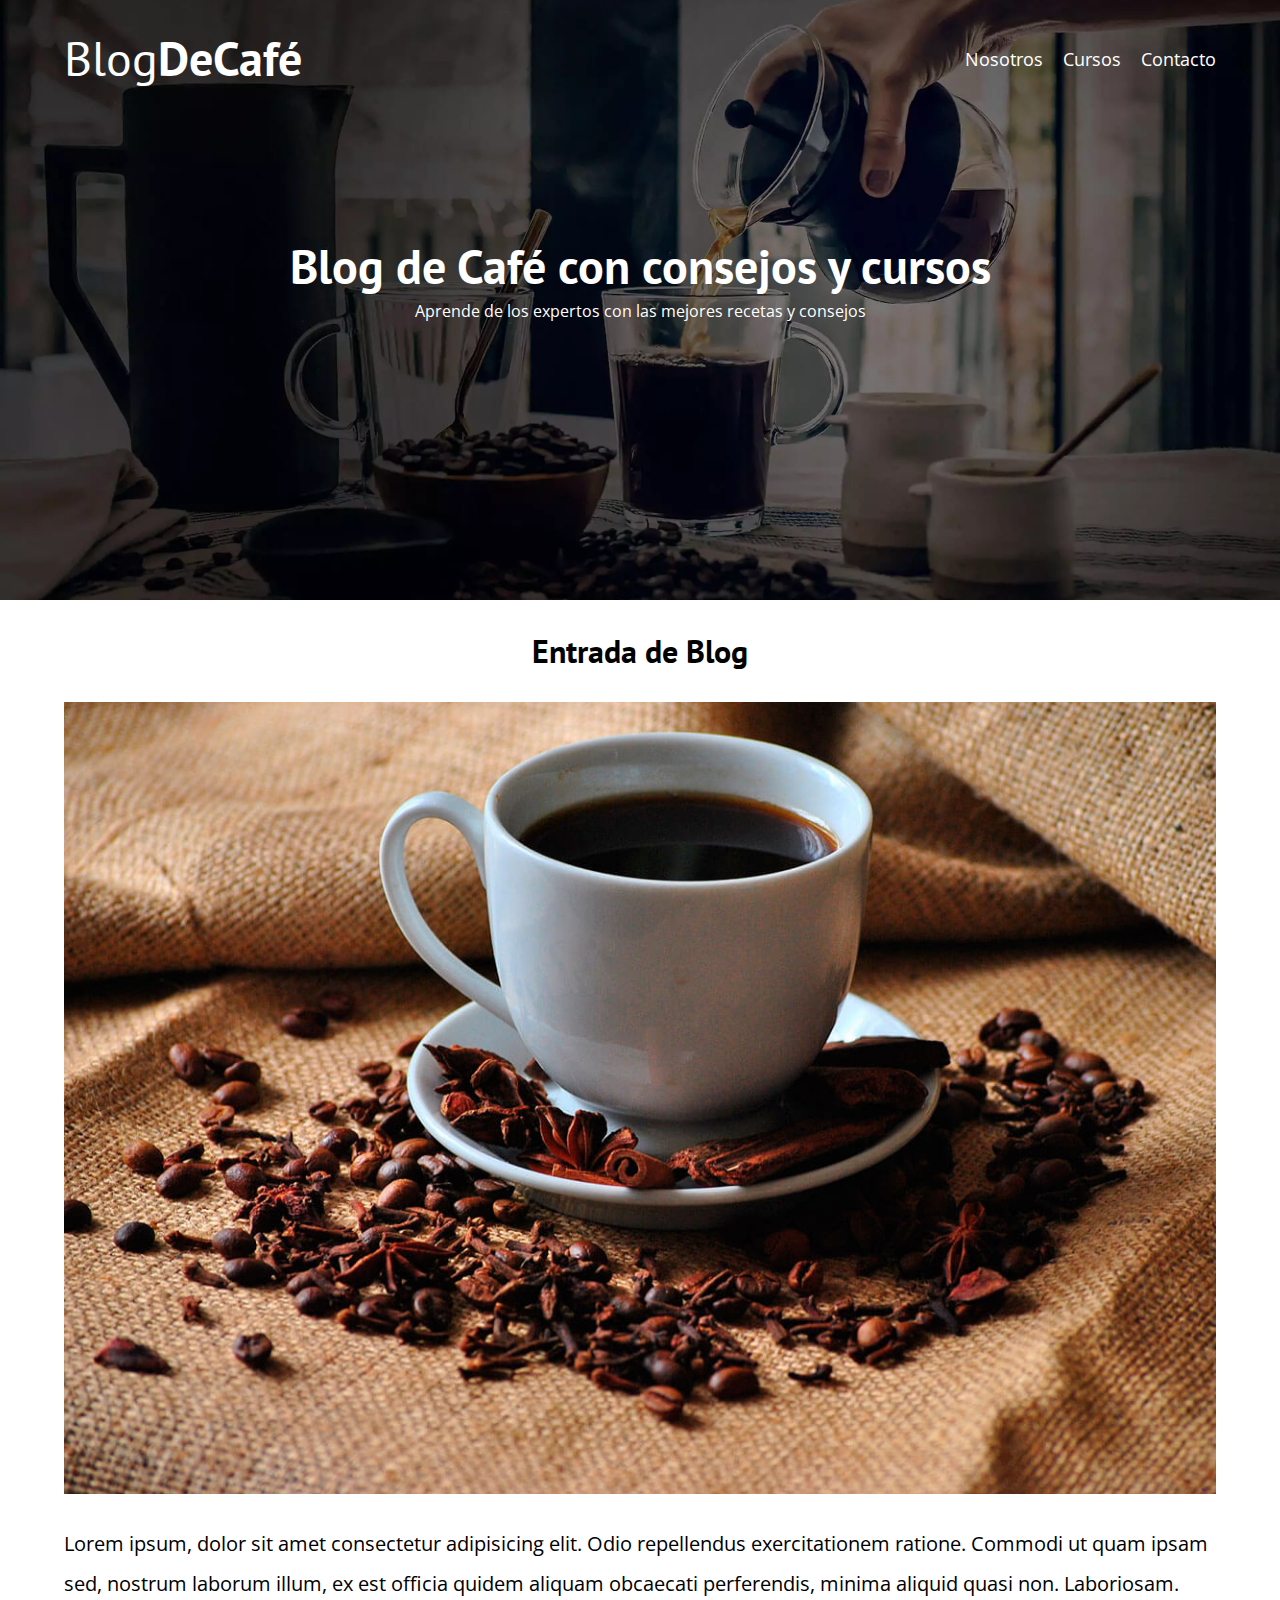
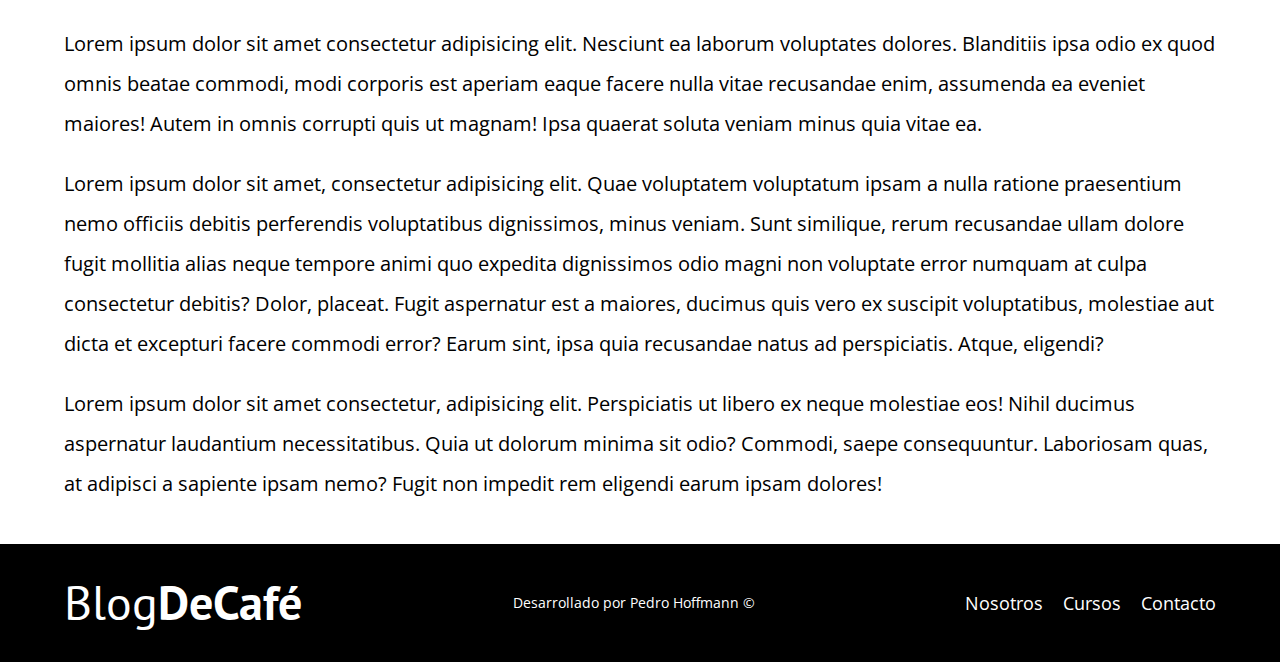
<file: entrada3.html>
<!DOCTYPE html>
<html lang="en">
<head>
    <meta charset="UTF-8">
    <meta http-equiv="X-UA-Compatible" content="IE=edge">
    <meta name="viewport" content="width=device-width, initial-scale=1.0">
    <title>Blog de Café</title>
    <link rel="stylesheet" href="css/normalize.css">
    <link rel="stylesheet" href="css/styles.css">
    <link rel="preconnect" href="https://fonts.googleapis.com">
    <link rel="preconnect" href="https://fonts.gstatic.com" crossorigin>
    <link href="https://fonts.googleapis.com/css2?family=Open+Sans&family=PT+Sans:wght@400;700&display=swap" rel="stylesheet">
</head>
<body>
    
    <header class="header">
        <div class="contenedor">
            <div class="barra">
                <a class="logo" href="index.html" >
                    <h1 class="logo__nombre no-margin centrar-texto">Blog<span class="logo__bold">DeCafé</span></h1>
                </a>
                <nav class="navegacion">
                    <a href="nosotros.html" class="navegacion__enlace">Nosotros</a>
                    <a href="cursos.html" class="navegacion__enlace">Cursos</a>
                    <a href="contacto.html" class="navegacion__enlace">Contacto</a>
                </nav>
                
            </div>
        </div>       

        <div class="header_texto">
            <h1 class="no-margin">Blog de Café con consejos y cursos</h1>
            <p class="no-margin">Aprende de los expertos con las mejores recetas y consejos</p>
        </div>
    </header>

    <main class="contenedor">
        <h3 class="centrar-texto">Entrada de Blog</h3>
        
        <div class="entrada__imagen">
            <img src="img/blog3.jpg" alt="imagen de entrada1">
        </div>

        <div class="entrada__texto">
            <p>Lorem ipsum, dolor sit amet consectetur adipisicing elit. Odio repellendus exercitationem ratione. Commodi ut quam ipsam sed, nostrum laborum illum, ex est officia quidem aliquam obcaecati perferendis, minima aliquid quasi non. Laboriosam.</p>

            <p>Lorem ipsum dolor sit amet consectetur adipisicing elit. Nesciunt ea laborum voluptates dolores. Blanditiis ipsa odio ex quod omnis beatae commodi, modi corporis est aperiam eaque facere nulla vitae recusandae enim, assumenda ea eveniet maiores! Autem in omnis corrupti quis ut magnam! Ipsa quaerat soluta veniam minus quia vitae ea.</p>

            <p>Lorem ipsum dolor sit amet, consectetur adipisicing elit. Quae voluptatem voluptatum ipsam a nulla ratione praesentium nemo officiis debitis perferendis voluptatibus dignissimos, minus veniam. Sunt similique, rerum recusandae ullam dolore fugit mollitia alias neque tempore animi quo expedita dignissimos odio magni non voluptate error numquam at culpa consectetur debitis? Dolor, placeat. Fugit aspernatur est a maiores, ducimus quis vero ex suscipit voluptatibus, molestiae aut dicta et excepturi facere commodi error? Earum sint, ipsa quia recusandae natus ad perspiciatis. Atque, eligendi?</p>

            <p>Lorem ipsum dolor sit amet consectetur, adipisicing elit. Perspiciatis ut libero ex neque molestiae eos! Nihil ducimus aspernatur laudantium necessitatibus. Quia ut dolorum minima sit odio? Commodi, saepe consequuntur. Laboriosam quas, at adipisci a sapiente ipsam nemo? Fugit non impedit rem eligendi earum ipsam dolores!</p>

        </div>
    </main>

    <footer class="footer">
        <div class="contenedor">
            <div class="barra">
                <a class="logo" href="index.html" >
                    <h1 class="logo__nombre no-margin centrar-texto">Blog<span class="logo__bold">DeCafé</span></h1>
                </a>
                <div class="copyright">
                    <p>Desarrollado por Pedro Hoffmann &copy;</p>
                </div>
                <nav class="navegacion">
                    <a href="nosotros.html" class="navegacion__enlace">Nosotros</a>
                    <a href="cursos.html" class="navegacion__enlace">Cursos</a>
                    <a href="contacto.html" class="navegacion__enlace">Contacto</a>
                </nav>
                
            </div>
        </div>
    </footer>

    <script src="js/modernizr.js"></script>
</body>
</html>
</file>
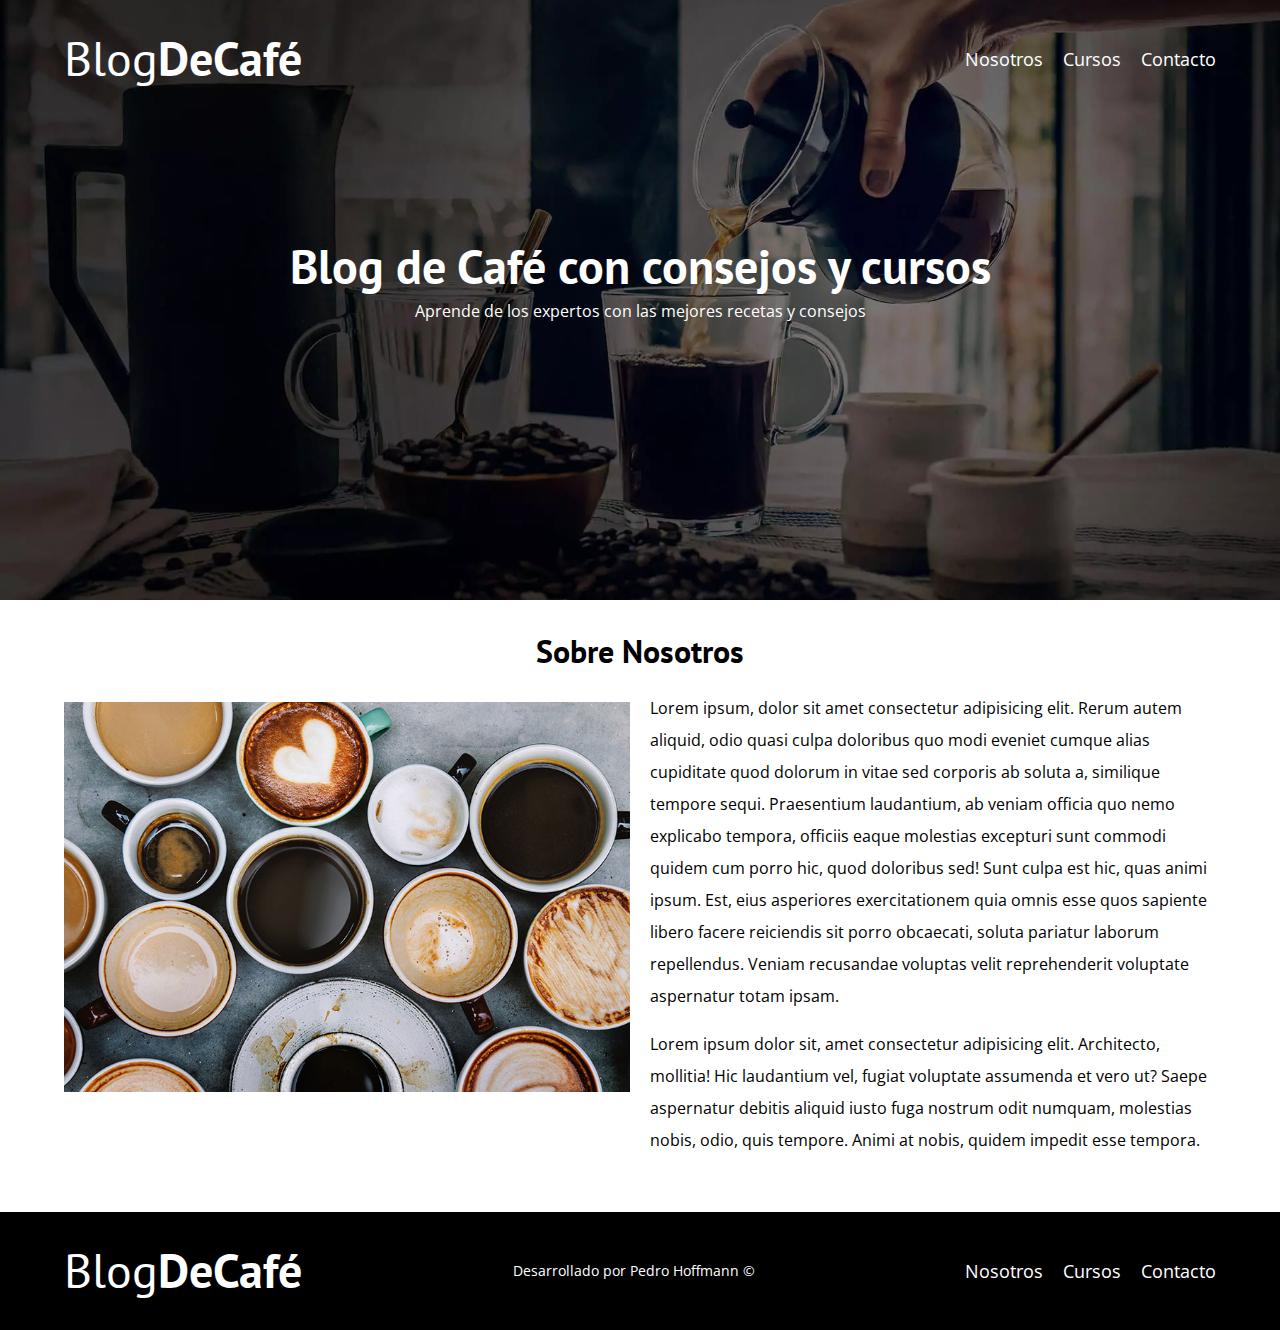
<file: nosotros.html>
<!DOCTYPE html>
<html lang="en">
<head>
    <meta charset="UTF-8">
    <meta http-equiv="X-UA-Compatible" content="IE=edge">
    <meta name="viewport" content="width=device-width, initial-scale=1.0">
    <title>Blog de Café</title>
    <link rel="stylesheet" href="css/normalize.css">
    <link rel="stylesheet" href="css/styles.css">
    <link rel="preconnect" href="https://fonts.googleapis.com">
    <link rel="preconnect" href="https://fonts.gstatic.com" crossorigin>
    <link href="https://fonts.googleapis.com/css2?family=Open+Sans&family=PT+Sans:wght@400;700&display=swap" rel="stylesheet">
</head>
<body>
    
    <header class="header">
        <div class="contenedor">
            <div class="barra">
                <a class="logo" href="index.html" >
                    <h1 class="logo__nombre no-margin centrar-texto">Blog<span class="logo__bold">DeCafé</span></h1>
                </a>
                <nav class="navegacion">
                    <a href="nosotros.html" class="navegacion__enlace">Nosotros</a>
                    <a href="cursos.html" class="navegacion__enlace">Cursos</a>
                    <a href="contacto.html" class="navegacion__enlace">Contacto</a>
                </nav>
                
            </div>
        </div>       

        <div class="header_texto">
            <h1 class="no-margin">Blog de Café con consejos y cursos</h1>
            <p class="no-margin">Aprende de los expertos con las mejores recetas y consejos</p>
        </div>
    </header>

    <main class="contenedor">
        <h3 class="centrar-texto">Sobre Nosotros</h3>

        <div class="sobre-nosotros">
            <div class="sobre-nosotros__imagen">
                <img src="img/nosotros.jpg" alt="imagen nosotros">
            </div>
            <div class="sobre-nosotros__texto">
                <p>Lorem ipsum, dolor sit amet consectetur adipisicing elit. Rerum autem aliquid, odio quasi culpa doloribus quo modi eveniet cumque alias cupiditate quod dolorum in vitae sed corporis ab soluta a, similique tempore sequi. Praesentium laudantium, ab veniam officia quo nemo explicabo tempora, officiis eaque molestias excepturi sunt commodi quidem cum porro hic, quod doloribus sed! Sunt culpa est hic, quas animi ipsum. Est, eius asperiores exercitationem quia omnis esse quos sapiente libero facere reiciendis sit porro obcaecati, soluta pariatur laborum repellendus. Veniam recusandae voluptas velit reprehenderit voluptate aspernatur totam ipsam.</p>

                <p>Lorem ipsum dolor sit, amet consectetur adipisicing elit. Architecto, mollitia! Hic laudantium vel, fugiat voluptate assumenda et vero ut? Saepe aspernatur debitis aliquid iusto fuga nostrum odit numquam, molestias nobis, odio, quis tempore. Animi at nobis, quidem impedit esse tempora.</p>
            </div>
        </div>
    </main>

    <footer class="footer">
        <div class="contenedor">
            <div class="barra">
                <a class="logo" href="index.html" >
                    <h1 class="logo__nombre no-margin centrar-texto">Blog<span class="logo__bold">DeCafé</span></h1>
                </a>
                <div class="copyright">
                    <p>Desarrollado por Pedro Hoffmann &copy;</p>
                </div>
                <nav class="navegacion">
                    <a href="nosotros.html" class="navegacion__enlace">Nosotros</a>
                    <a href="cursos.html" class="navegacion__enlace">Cursos</a>
                    <a href="contacto.html" class="navegacion__enlace">Contacto</a>
                </nav>
                
            </div>
        </div>
    </footer>

    <script src="js/modernizr.js"></script>
</body>
</html>
</file>
<file: css/styles.css>
:root {
    --fuenteHeading: 'PT Sans', sans-serif;
    --fuenteParrafos: 'Open Sans', sans-serif;

    --colorPrimario: #784D3C;
    --blanco: #FFFFFF;
    --gris: #E1E1E1;
    --negro: #000000;
}

html {
    box-sizing: border-box;
    font-size: 62.5%; /* 1rem = 10px */
}

*, *:before, *:after {
    box-sizing: inherit;
}

body {
    font-family: var(--fuenteParrafos);
    font-size: 1.6rem;
    line-height: 2;
}

/* GLobales */
.contenedor {
    width: min(90%, 120rem);
    margin: 0 auto;
}

a {
    text-decoration: none;
}

h1, h2, h3, h4 {
    font-family: var(--fuenteHeading);
    line-height: 1.2;
}

h1 {
    font-size: 4.8rem;
}

h2 {
    font-size: 4rem;
}

h3 {
    font-size: 3.2rem;
}

h4 {
    font-size: 2.8rem;
}

img {
    max-width: 100%;
}

/* Utilidades */
.no-margin {
    margin: 0;
}
.no-padding {
    padding: 0;
}
.centrar-texto {
    text-align: center;
}

/* Header */
.webp .header {
    background-image: url(../img/banner.webp);
}
.no-webp .header {
    background-image: url(../img/banner.jpg);
}
.header { 
    height: 60rem;
    background-size: cover;
    background-repeat: no-repeat;
    background-position: center center;
}

.header_texto {
    color: var(--blanco);
    text-align: center;
    margin-top: 5rem;
}
@media (min-width: 768px) {
    .header_texto {
        margin-top: 15rem;
    }
}

@media (min-width: 768px) {
    .barra {
        display: flex;
        justify-content: space-between;
        align-items: center;
        padding-top: 3rem;
    }    
}

.logo {
    color: var(--blanco);
}

.logo__nombre {
    font-weight: normal;
}

.logo__bold {
    font-weight: 700;
}

@media (min-width: 768px) {
    .navegacion {
        display: flex;
        gap: 2rem;
        }
}
.navegacion__enlace {
    display: block;
    text-align: center;
    font-size: 1.8rem;
    color: var(--blanco);
}

/* Contenido */
@media (min-width: 768px) {
    .contenido-principal {
        display: grid;
        grid-template-columns: 2fr 1fr;
        column-gap: 4rem;
    }
}

.entrada {
    border-bottom: 1px solid var(--gris);
    margin-bottom: 2rem;
}
.entrada:last-of-type{
    border: none;
    margin-bottom: 0;
}

.boton{
    display: block;
    color: var(--blanco);
    text-align: center;
    font-family: var(--fuenteHeading);
    text-transform: uppercase;
    font-size: 1.8rem;
    padding: 1rem 3rem;
    font-weight: 700;
    margin-bottom: 2rem;
    border: none;
}
@media (min-width: 768px) {
    .boton{
        display: inline-block;
    }
}
.boton:hover{
    cursor: pointer;
}
.boton--primario{
    background-color: var(--negro);
}
.boton--secundario{
    background-color: var(--colorPrimario);
}

.cursos{
    list-style: none;
}

.widget-curso{
    border-bottom: 1px solid var(--gris);
    margin-bottom: 2rem;
}
.widget-curso:last-of-type{
    border: none;
    margin-bottom: 0;
}
.widget-curso__label{
    font-family: var(--fuenteHeading);
    font-weight: bold;
}
.widget-curso__info{
    font-weight: normal;
}
.widget-curso__label,
.widget-curso__info{
    font-size: 2rem;
}

/* Footer */
.footer{
    background-color: var(--negro);
    padding-bottom: 3rem;
    margin-top: 4rem;
}

/* Nosotros */
@media (min-width: 768px) {
    .sobre-nosotros{
        display: grid;
        grid-template-columns: repeat(2, 1fr);
        column-gap: 2rem;
    }
}

.sobre-nosotros__texto{
    margin-top: -2.6rem;
}

/* Nuestros Cursos */
.curso{
    padding: 3rem 0;
    border-bottom: 1px solid var(--gris);
}
.curso:last-of-type{
    border: none;
}
@media (min-width: 768px) {
    .curso{
        display: grid;
        grid-template-columns: 1fr 2fr;
        gap: 2rem;
    }
}
.curso__label{
    font-family: var(--fuenteHeading);
    font-weight: bold;
}
.curso__info{
    font-weight: normal;
}
.curso__label,
.curso__info{
    font-size: 2rem;
}

/* Entradas */
.entrada__texto{
    font-family: var(--fuenteParrafos);
    font-size: 2rem;
}

/* Contacto */
.contacto-bg{
    background-image: url(../img/contacto.jpg);
    height: 40rem;
    background-size: cover;
}

.formulario{
    background-color: var(--blanco);
    margin: -5rem auto 0 auto;
    width: 95%;
    padding: 5rem;
}
@media (min-width: 485px) {
    .campo{
        display: flex;
        margin-bottom: 2rem;
        gap: 2rem;
    }
}
.campo{
    margin-bottom: 2rem;
    gap: 2rem;
}
.campo__label{
    flex: 0 0 9rem;
    text-align: right;
}
.campo__field{
    flex: 1;
    border: 1px solid var(--gris);
    width: auto;
}
.campo__field--textarea{
    height: 20rem;
}

.boton--formulario{
    justify-content: center;
}

.copyright {
    color: white;
    font-size: 14px;
}
</file>
